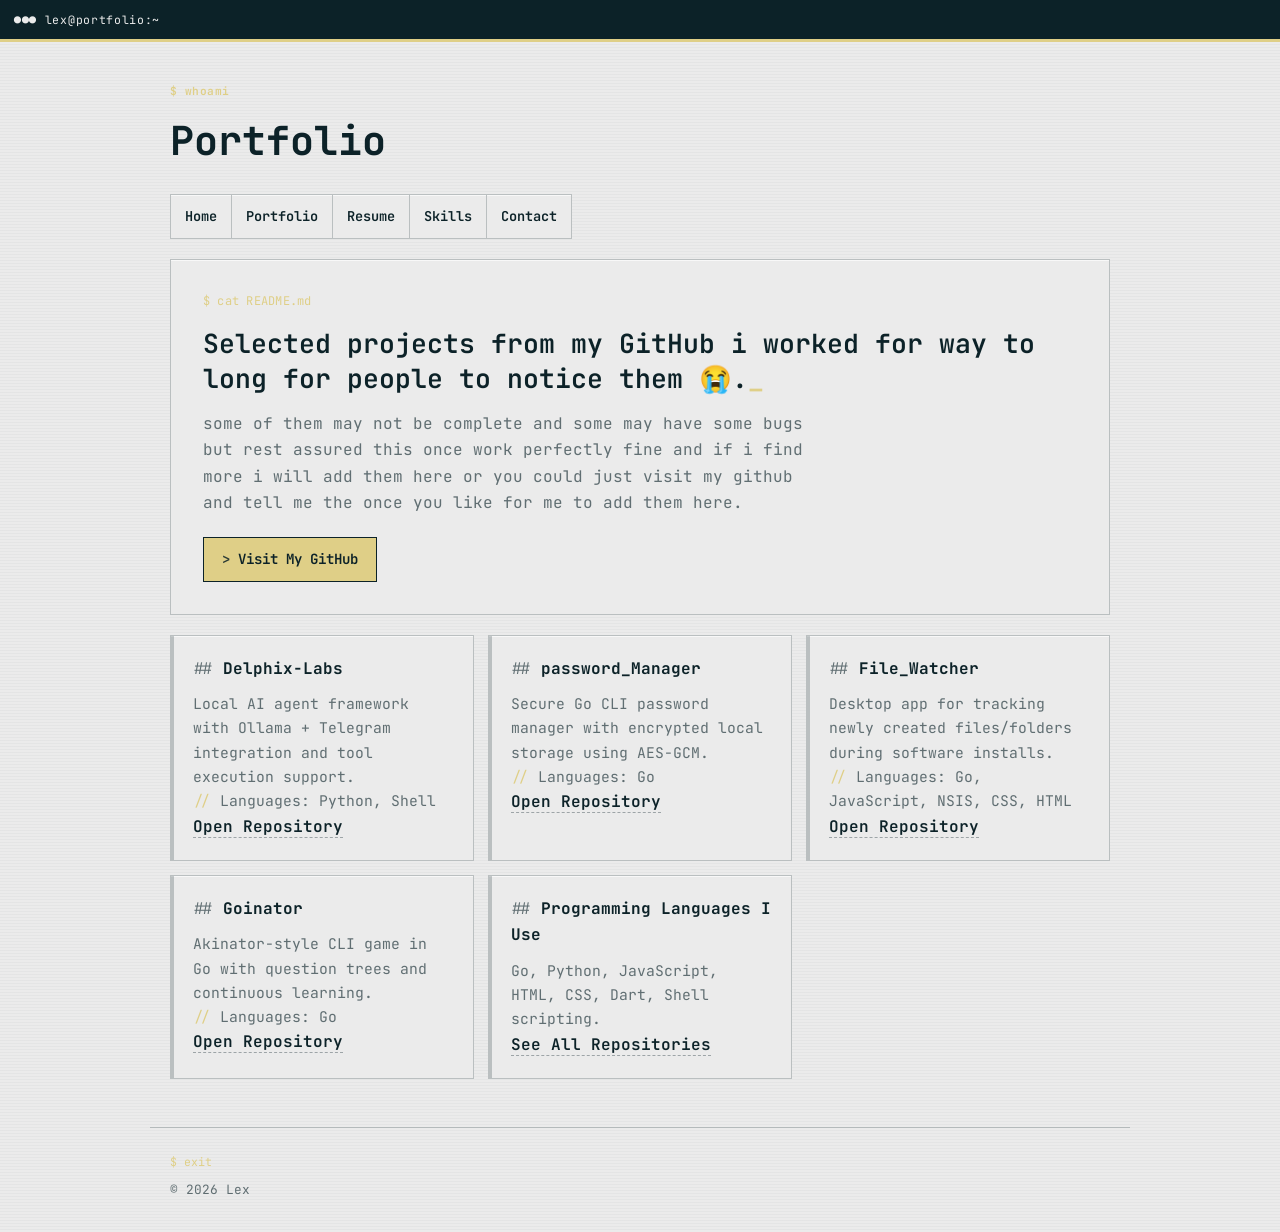
<file: portfolio.html>
<!DOCTYPE html>
<html>
<head>
    <meta charset="UTF-8">
    <meta name="viewport" content="width=device-width, initial-scale=1.0">
    <title>Portfolio</title>
    <link rel="stylesheet" href="style.css">
</head>
<body>

<header><h1>Portfolio</h1></header>

<nav>
    <a href="index.html">Home</a>
    <a href="portfolio.html">Portfolio</a>
    <a href="resume.html">Resume</a>
    <a href="skills.html">Skills</a>
    <a href="contact.html">Contact</a>
</nav>

<div class="container">
    <section class="hero">
        <div class="hero-text">
            <h2>Selected projects from my GitHub i worked for way to long for people to notice them 😭.</h2>
            <p>some of them may not be complete and some may have some bugs but rest assured this once work perfectly fine and if i find more i will add them here or you could just visit my github and tell me the once you like for me to add them here.</p>
            <a class="button" href="https://github.com/Leul0M" target="_blank" rel="noopener noreferrer">Visit My GitHub</a>
        </div>
    </section>

    <div class="grid">

        <div class="card">
            <h3>Delphix-Labs</h3>
            <p>Local AI agent framework with Ollama + Telegram integration and tool execution support.</p>
            <p class="meta">Languages: Python, Shell</p>
            <a href="https://github.com/Leul0M/Delphix-Labs" target="_blank" rel="noopener noreferrer">Open Repository</a>
        </div>

        <div class="card">
            <h3>password_Manager</h3>
            <p>Secure Go CLI password manager with encrypted local storage using AES-GCM.</p>
            <p class="meta">Languages: Go</p>
            <a href="https://github.com/Leul0M/password_Manager" target="_blank" rel="noopener noreferrer">Open Repository</a>
        </div>

        <div class="card">
            <h3>File_Watcher</h3>
            <p>Desktop app for tracking newly created files/folders during software installs.</p>
            <p class="meta">Languages: Go, JavaScript, NSIS, CSS, HTML</p>
            <a href="https://github.com/Leul0M/File_Watcher" target="_blank" rel="noopener noreferrer">Open Repository</a>
        </div>

        <div class="card">
            <h3>Goinator</h3>
            <p>Akinator-style CLI game in Go with question trees and continuous learning.</p>
            <p class="meta">Languages: Go</p>
            <a href="https://github.com/Leul0M/Goinator" target="_blank" rel="noopener noreferrer">Open Repository</a>
        </div>

        <div class="card">
            <h3>Programming Languages I Use</h3>
            <p>Go, Python, JavaScript, HTML, CSS, Dart, Shell scripting.</p>
            <a href="https://github.com/Leul0M?tab=repositories" target="_blank" rel="noopener noreferrer">See All Repositories</a>
        </div>

    </div>
</div>

<footer>© 2026 Lex</footer>

</body>
</html>
</file>
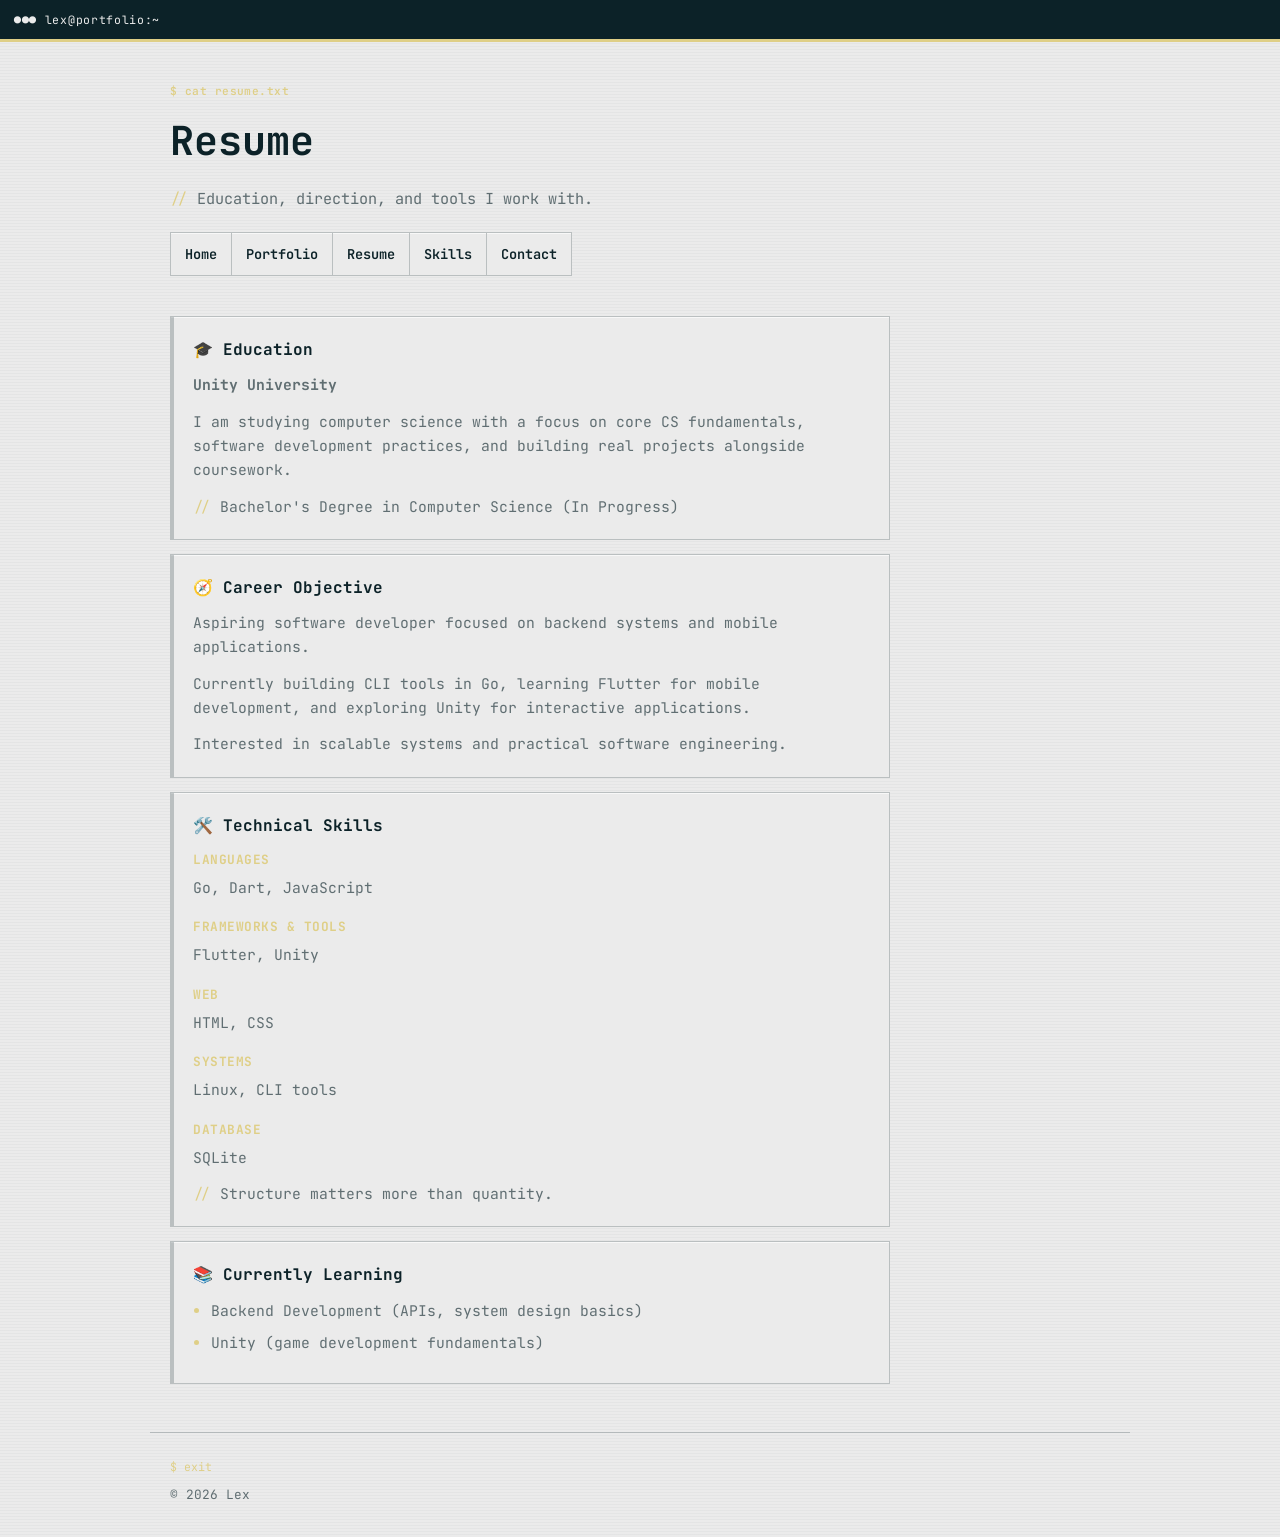
<file: resume.html>
<!DOCTYPE html>
<html lang="en">
<head>
    <meta charset="UTF-8">
    <meta name="viewport" content="width=device-width, initial-scale=1.0">
    <title>Resume</title>
    <link rel="stylesheet" href="style.css">
</head>
<body class="page-resume">

<header>
    <h1>Resume</h1>
    <p>Education, direction, and tools I work with.</p>
</header>

<nav>
    <a href="index.html">Home</a>
    <a href="portfolio.html">Portfolio</a>
    <a href="resume.html">Resume</a>
    <a href="skills.html">Skills</a>
    <a href="contact.html">Contact</a>
</nav>

<div class="container resume-page">
    <div class="grid resume-stack">
        <article class="card">
            <h3>&#x1F393; Education</h3>
            <p><strong>Unity University</strong></p>
            <p>I am studying computer science with a focus on core CS fundamentals, software development practices, and building real projects alongside coursework.</p>
            <p class="meta">Bachelor's Degree in Computer Science (In Progress)</p>
        </article>

        <article class="card">
            <h3>&#x1F9ED; Career Objective</h3>
            <p>Aspiring software developer focused on backend systems and mobile applications.</p>
            <p>Currently building CLI tools in Go, learning Flutter for mobile development, and exploring Unity for interactive applications.</p>
            <p>Interested in scalable systems and practical software engineering.</p>
        </article>

        <article class="card">
            <h3>&#x1F6E0;&#xFE0F; Technical Skills</h3>
            <h4>Languages</h4>
            <p>Go, Dart, JavaScript</p>
            <h4>Frameworks &amp; Tools</h4>
            <p>Flutter, Unity</p>
            <h4>Web</h4>
            <p>HTML, CSS</p>
            <h4>Systems</h4>
            <p>Linux, CLI tools</p>
            <h4>Database</h4>
            <p>SQLite</p>
            <p class="meta">Structure matters more than quantity.</p>
        </article>

        <article class="card">
            <h3>&#x1F4DA; Currently Learning</h3>
            <ul class="resume-list">
                <li>Backend Development (APIs, system design basics)</li>
                <li>Unity (game development fundamentals)</li>
            </ul>
        </article>
    </div>
</div>

<footer>© 2026 Lex</footer>

</body>
</html>
</file>
<file: style.css>
@import url("https://fonts.googleapis.com/css2?family=JetBrains+Mono:ital,wght@0,400;0,600;0,700;1,400&display=swap");

/*
  Terminal / CLI theme + your palette (60-30-10)
  60% #ebebeb — page ground, panels
  30% #0c2228 — type, chrome, borders, structure
  10% #dfcf87 — prompts, cursor, hovers, CTAs
*/

:root {
    --c60: #ebebeb;
    --c30: #0c2228;
    --c10: #dfcf87;

    --text: var(--c30);
    --muted: rgba(12, 34, 40, 0.62);
    --border: rgba(12, 34, 40, 0.22);
    --font-mono: "JetBrains Mono", ui-monospace, "Cascadia Code", "Consolas", monospace;
    --shadow-inset: inset 0 1px 0 rgba(255, 255, 255, 0.65);
}

* {
    box-sizing: border-box;
}

html {
    font-size: 16px;
}

body {
    margin: 0;
    min-height: 100vh;
    font-family: var(--font-mono);
    line-height: 1.65;
    color: var(--text);
    background-color: var(--c60);
    /* Light “CRT” scanlines — still mostly #ebebeb */
    background-image: repeating-linear-gradient(
        0deg,
        transparent,
        transparent 2px,
        rgba(12, 34, 40, 0.03) 2px,
        rgba(12, 34, 40, 0.03) 3px
    );
}

/* Window chrome — 30% bar, 10% accent line */
body::before {
    content: "\25CF \25CF \25CF   lex@portfolio:~";
    display: block;
    padding: 10px 14px;
    font-size: 0.72rem;
    letter-spacing: 0.06em;
    color: var(--c60);
    background: var(--c30);
    border-bottom: 3px solid var(--c10);
    user-select: none;
}

::selection {
    background: rgba(223, 207, 135, 0.45);
    color: var(--c30);
}

header {
    text-align: left;
    padding: 40px 20px 20px;
    max-width: 980px;
    margin: 0 auto;
}

header h1 {
    margin: 0;
    font-size: clamp(1.75rem, 4vw, 2.5rem);
    font-weight: 700;
    color: var(--c30);
}

header h1::before {
    content: "$ whoami";
    display: block;
    font-size: 0.7rem;
    font-weight: 600;
    color: var(--c10);
    margin-bottom: 8px;
    letter-spacing: 0.04em;
}

header p {
    margin: 12px 0 0;
    color: var(--muted);
    font-size: 0.95rem;
}

header p::before {
    content: "// ";
    color: var(--c10);
}

nav {
    max-width: 980px;
    margin: 0 auto;
    padding: 0 20px 20px;
    display: flex;
    justify-content: flex-start;
    flex-wrap: wrap;
    gap: 0;
    background: transparent;
}

nav a {
    color: var(--c30);
    text-decoration: none;
    font-weight: 600;
    font-size: 0.85rem;
    padding: 10px 14px;
    border: 1px solid var(--border);
    margin-left: -1px;
    background: var(--c60);
    box-shadow: var(--shadow-inset);
    transition: background 0.15s ease, color 0.15s ease;
}

nav a:first-child {
    margin-left: 0;
}

nav a:hover {
    background: var(--c10);
    color: var(--c30);
}

.container {
    max-width: 980px;
    margin: 0 auto;
    padding: 0 20px 48px;
}

.hero {
    position: relative;
    background: var(--c60);
    border: 1px solid var(--border);
    border-radius: 0;
    padding: clamp(20px, 3vw, 32px);
    box-shadow: var(--shadow-inset);
}

.hero::before {
    content: "$ cat README.md";
    display: block;
    font-size: 0.75rem;
    color: var(--c10);
    margin-bottom: 14px;
    letter-spacing: 0.02em;
}

.hero-content {
    display: flex;
    align-items: center;
    gap: 24px;
    flex-wrap: wrap;
}

.hero-image {
    flex: 0 0 180px;
    width: 180px;
}

.hero-image img {
    width: 100%;
    height: auto;
    display: block;
    border: 1px solid var(--border);
    border-radius: 50%;
    box-shadow: var(--shadow-inset);
    aspect-ratio: 1 / 1;
    object-fit: cover;
}

.hero h2 {
    margin: 0;
    font-size: clamp(1.2rem, 2.5vw, 1.65rem);
    line-height: 1.35;
    font-weight: 600;
    color: var(--c30);
}

.hero h2::after {
    content: "_";
    color: var(--c10);
    animation: term-blink 1s step-end infinite;
}

@keyframes term-blink {
    50% {
        opacity: 0;
    }
}

.hero p {
    margin: 14px 0 20px;
    color: var(--muted);
    max-width: 62ch;
}

.button {
    display: inline-block;
    text-decoration: none;
    font-weight: 600;
    font-family: inherit;
    font-size: 0.88rem;
    color: var(--c30);
    background: var(--c10);
    border-radius: 0;
    padding: 10px 18px;
    border: 1px solid var(--c30);
    cursor: pointer;
    transition: background 0.15s ease, color 0.15s ease;
}

.button::before {
    content: "> ";
    opacity: 0.85;
}

.button:hover {
    background: var(--c30);
    color: var(--c10);
}

.grid {
    display: grid;
    grid-template-columns: repeat(auto-fit, minmax(250px, 1fr));
    gap: 14px;
    margin-top: 20px;
}

.card {
    position: relative;
    background: var(--c60);
    border: 1px solid var(--border);
    border-radius: 0;
    padding: 20px 20px 20px 22px;
    box-shadow: var(--shadow-inset);
}

.card::before {
    content: "";
    position: absolute;
    left: 0;
    top: 0;
    bottom: 0;
    width: 3px;
    background: var(--border);
}

.card:hover::before {
    background: var(--c10);
}

.card h3 {
    margin: 0 0 10px;
    font-size: 1rem;
    font-weight: 700;
    color: var(--c30);
}

.card:not(.skill-card) h3::before {
    content: "## ";
    color: var(--muted);
    font-weight: 400;
}

.resume-page .card:not(.skill-card) h3::before {
    content: none;
}

.page-resume header h1::before {
    content: "$ cat resume.txt";
}

.resume-stack {
    grid-template-columns: 1fr;
    max-width: 720px;
}

.resume-page .card h4 {
    margin: 14px 0 6px;
    font-size: 0.8rem;
    font-weight: 700;
    letter-spacing: 0.04em;
    text-transform: uppercase;
    color: var(--c10);
}

.resume-page .card h4:first-of-type {
    margin-top: 0;
}

.resume-page .card p + h4 {
    margin-top: 16px;
}

.resume-list {
    margin: 0;
    padding: 0 0 0 1.1rem;
    color: var(--muted);
    font-size: 0.92rem;
}

.resume-list li {
    margin-bottom: 8px;
}

.resume-list li::marker {
    color: var(--c10);
}

.resume-page .card p + p {
    margin-top: 0.75rem;
}

.resume-page .card h3 + p {
    margin-top: 0;
}

.card p {
    margin: 0;
    color: var(--muted);
    font-size: 0.92rem;
}

.card a:not(.button),
.contact-grid a:not(.button) {
    color: var(--c30);
    font-weight: 600;
    text-decoration: none;
    border-bottom: 1px dashed rgba(12, 34, 40, 0.35);
}

.card a:not(.button):hover,
.contact-grid a:not(.button):hover {
    color: var(--c30);
    border-bottom-color: var(--c10);
    background: rgba(223, 207, 135, 0.25);
}

.meta {
    margin-top: 10px;
    font-size: 0.85rem;
    color: var(--muted);
}

.meta::before {
    content: "// ";
    color: var(--c10);
}

.skill-card {
    text-align: left;
    display: flex;
    flex-direction: column;
    justify-content: center;
    align-items: flex-start;
    min-height: 160px;
    gap: 10px;
}

.skill-card h3::before {
    content: "$ ";
    color: var(--c10);
    font-weight: 600;
}

.skill-icon {
    width: 48px;
    height: 48px;
    object-fit: contain;
    filter: grayscale(0.2) contrast(1.05);
}

.contact-grid {
    align-items: start;
}

.contact-channels {
    margin-top: 4px;
}

.contact-channels .contact-row {
    display: flex;
    align-items: center;
    gap: 14px;
    margin-top: 0;
    padding: 12px 0;
    border-bottom: 1px solid var(--border);
    text-decoration: none;
    color: var(--c30);
}

.contact-channels .contact-row:last-child {
    border-bottom: none;
    padding-bottom: 4px;
}

.contact-channels .contact-row:hover {
    background: rgba(223, 207, 135, 0.18);
}

.contact-channels .contact-row:hover .contact-row-text {
    border-bottom-color: transparent;
}

.contact-grid .contact-channels a.contact-row,
.contact-grid .contact-channels a.contact-row:hover {
    border-bottom: 1px solid var(--border);
    text-decoration: none;
}

.contact-grid .contact-channels a.contact-row:last-child,
.contact-grid .contact-channels a.contact-row:last-child:hover {
    border-bottom: none;
}

.contact-icon {
    width: 32px;
    height: 32px;
    object-fit: contain;
    flex-shrink: 0;
}

.contact-row-text {
    font-size: 0.92rem;
    color: var(--muted);
}

.contact-row-text strong {
    display: block;
    font-size: 0.78rem;
    letter-spacing: 0.06em;
    text-transform: uppercase;
    color: var(--c30);
    margin-bottom: 2px;
}

.contact-form {
    display: grid;
    gap: 12px;
}

.contact-form label {
    font-weight: 600;
    font-size: 0.85rem;
    color: var(--c30);
}

.contact-form label::before {
    content: "> ";
    color: var(--c10);
}

.contact-form input,
.contact-form textarea {
    font: inherit;
    font-size: 0.9rem;
    color: var(--c30);
    background: var(--c60);
    border: 1px solid var(--border);
    border-radius: 0;
    padding: 11px 12px;
    box-shadow: inset 0 1px 2px rgba(12, 34, 40, 0.06);
}

.contact-form textarea {
    resize: vertical;
    min-height: 130px;
}

.contact-form input:focus,
.contact-form textarea:focus {
    outline: none;
    border-color: var(--c30);
    box-shadow: 0 0 0 2px rgba(223, 207, 135, 0.65);
}

footer {
    text-align: left;
    padding: 24px 20px 32px;
    max-width: 980px;
    margin: 0 auto;
    font-size: 0.8rem;
    color: var(--muted);
    border-top: 1px solid var(--border);
}

footer::before {
    content: "$ exit";
    display: block;
    color: var(--c10);
    margin-bottom: 8px;
    font-size: 0.72rem;
}

@media (max-width: 640px) {
    nav {
        flex-direction: column;
    }

    nav a {
        margin-left: 0;
        width: 100%;
        text-align: left;
        border: 1px solid var(--border);
    }

    nav a + a {
        margin-top: -1px;
    }
}
</file>
